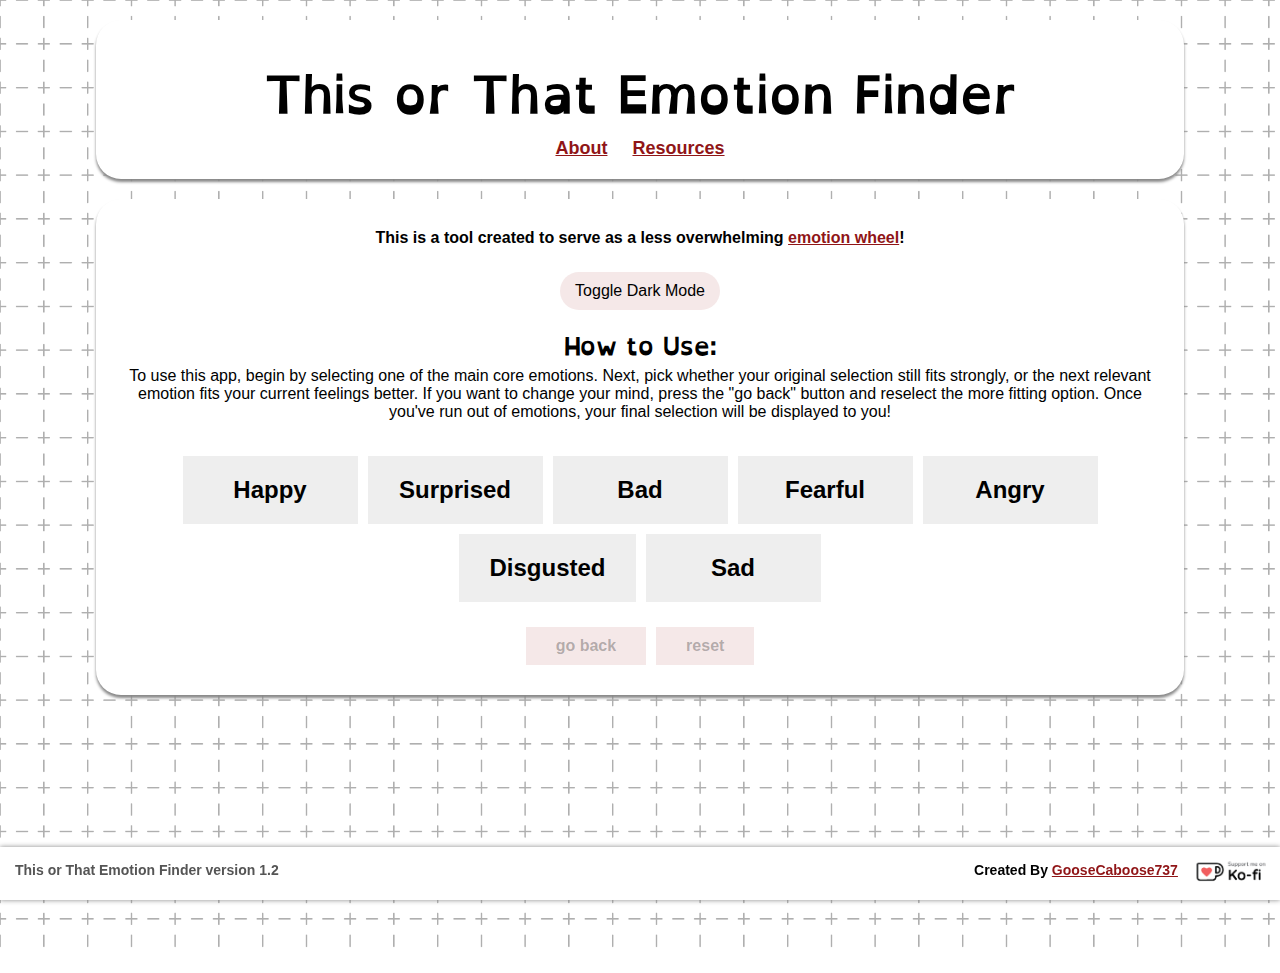
<file: index.html>
<!DOCTYPE html>
<html lang="en">

<head>
    <title>This or That Emotion Finder</title>
    <meta name='viewport' content='width=device-width, initial-scale=1'>
    <script type="module" src='./js/emotionButtons.js'></script>
    <script type="module" src='./js/darkModeButton.js'></script>
    <link rel="stylesheet" href="./styles.css">
</head>
<main>

    <body class="lightMode">
        <div class="backgroundPattern" id="backgroundPatternJS"></div>
        <div class="bodyDiv headingNav" role="navigation">
            <h1>This or That Emotion Finder</h1>
            <nav class="pageNav">
                <ul>
                    <li><a href="./internal pages/about.html">About</a></li>
                    <li><a href="./internal pages/resources.html">Resources</a></li>
                </ul>
            </nav>
        </div>
        <div class="bodyDiv mainContent" role="main">
            <p style="width: 75%; margin: 0 auto 10px auto;"><b>
                    This is a tool created to serve as a less overwhelming <a
                        href="https://positivepsychology.com/emotion-wheel/">
                        emotion wheel</a>!
                </b></p>
            <button class="darkModeToggle" id="darkModeToggleJS">Toggle Dark Mode</button>
            <h2>How to Use:</h2>
            <p>To use this app, begin by selecting one of the main core emotions. Next, pick whether your original
                selection still fits strongly, or the next relevant
                emotion fits your current feelings better. If you want to change your mind, press the "go back" button
                and
                reselect
                the more fitting option. Once you've run out of emotions, your final selection will be displayed
                to you!
            </p>
            <div>
                <!-- this is populated in js :) -->
                <div class="emotionSelector" id="emotionSelector"></div>
                <div class="foundEmotionDisplay" id="foundEmotionDisplay"></div>
            </div>
        </div>

</main>
<footer>
    <span class="leftFooter">
        <p>This or That Emotion Finder version 1.2</p>
    </span>
    <span class="rightFooter">
        <p>Created By <a href="https://lukas-stop.github.io/thegoosezone/">GooseCaboose737</a>
            &nbsp;</p>
        <a href='https://ko-fi.com/B0B812UNM' target='_blank'><img src='./assets/kofi_s_tag_white.webp' height="30px" ;
                alt='Buy Me a Coffee at ko-fi.com' /></a>
    </span>
</footer>
</body>

</html>
</file>
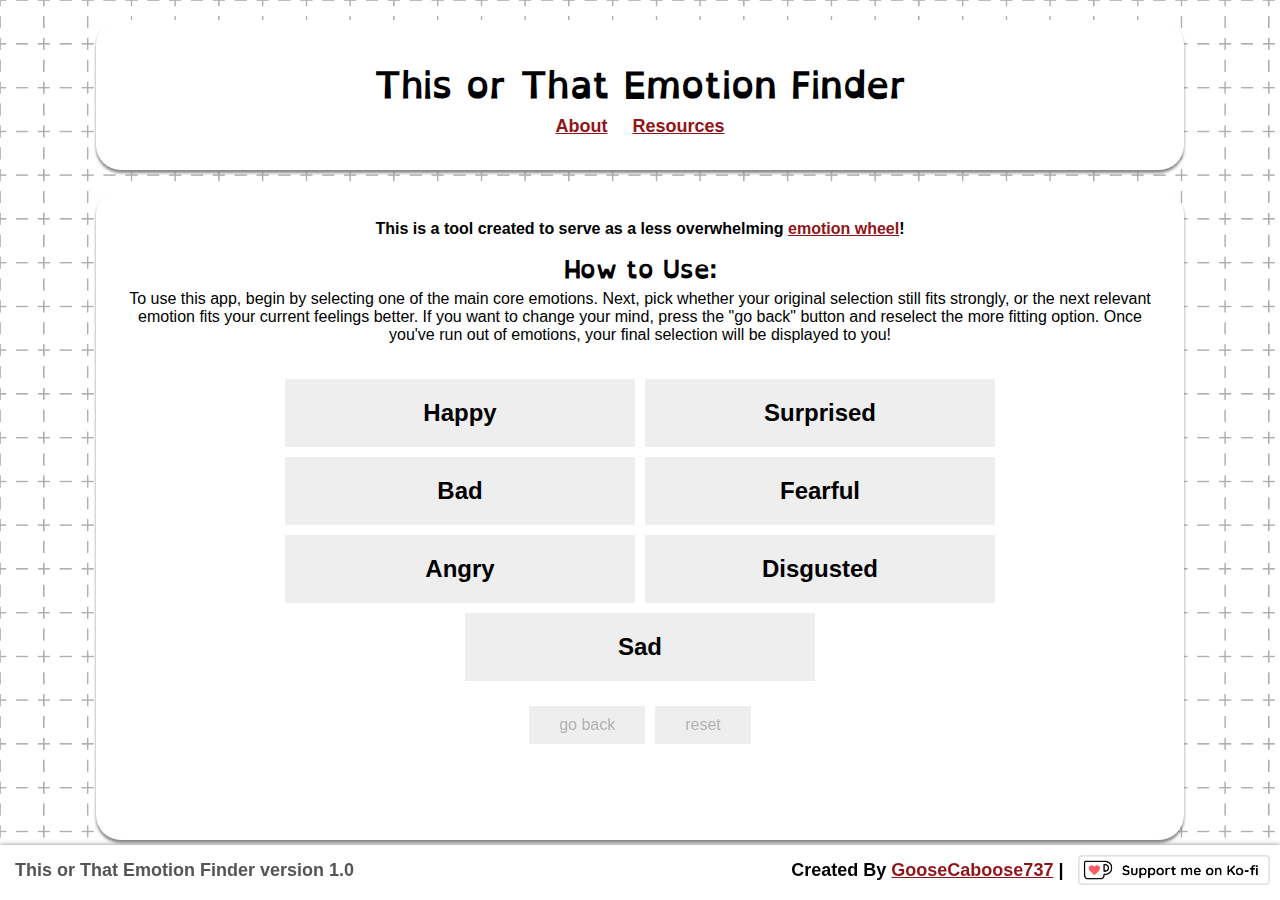
<file: ToTEF/index.html>
<!DOCTYPE html>
<html lang="en">

<head>
    <title>This or That Emotion Finder</title>
    <meta name='viewport' content='width=device-width, initial-scale=1'>
    <script type="module" src='./js/emotionButtons.js'></script>
    <link rel="stylesheet" href="./styles.css">
</head>

<body>
    <div class="backgroundPattern"></div>
    <div class="bodyDiv headingNav" role="navigation">
        <h1>This or That Emotion Finder</h1>
        <nav class="pageNav">
            <ul>
                <li><a href="./internal pages/about.html">About</a></li>
                <li><a href="./internal pages/resources.html">Resources</a></li>
            </ul>
        </nav>
    </div>
    <div class="bodyDiv mainContent" role="main">
        <p style="width: 75%; margin: 0 auto 10px auto;"><b>
                This is a tool created to serve as a less overwhelming <a
                    href="https://positivepsychology.com/emotion-wheel/">
                    emotion wheel</a>!
            </b></p>
        <h2>How to Use:</h2>
        <p>To use this app, begin by selecting one of the main core emotions. Next, pick whether your original
            selection still fits strongly, or the next relevant
            emotion fits your current feelings better. If you want to change your mind, press the "go back" button and
            reselect
            the more fitting option. Once you've run out of emotions, your final selection will be displayed
            to you!
        </p>
        <div>
            <!-- this is populated in js :) -->
            <div class="emotionSelector" id="emotionSelector"></div>
            <div class="foundEmotionDisplay" id="foundEmotionDisplay"></div>
        </div>
    </div>

    <footer>
        <span class="leftFooter">
            <p>This or That Emotion Finder version 1.0</p>
        </span>
        <span class="rightFooter">
            <p>Created By <a href="https://a-sweeter-solarsystem.tumblr.com/">GooseCaboose737</a> |
                &nbsp;</p>
            <a href='https://ko-fi.com/B0B812UNM' target='_blank'><img src='../ToTEF/assets/kofi_button_stroke.png'
                    height="30px" ; alt='Buy Me a Coffee at ko-fi.com' /></a>
        </span>
    </footer>
</body>

</html>
</file>
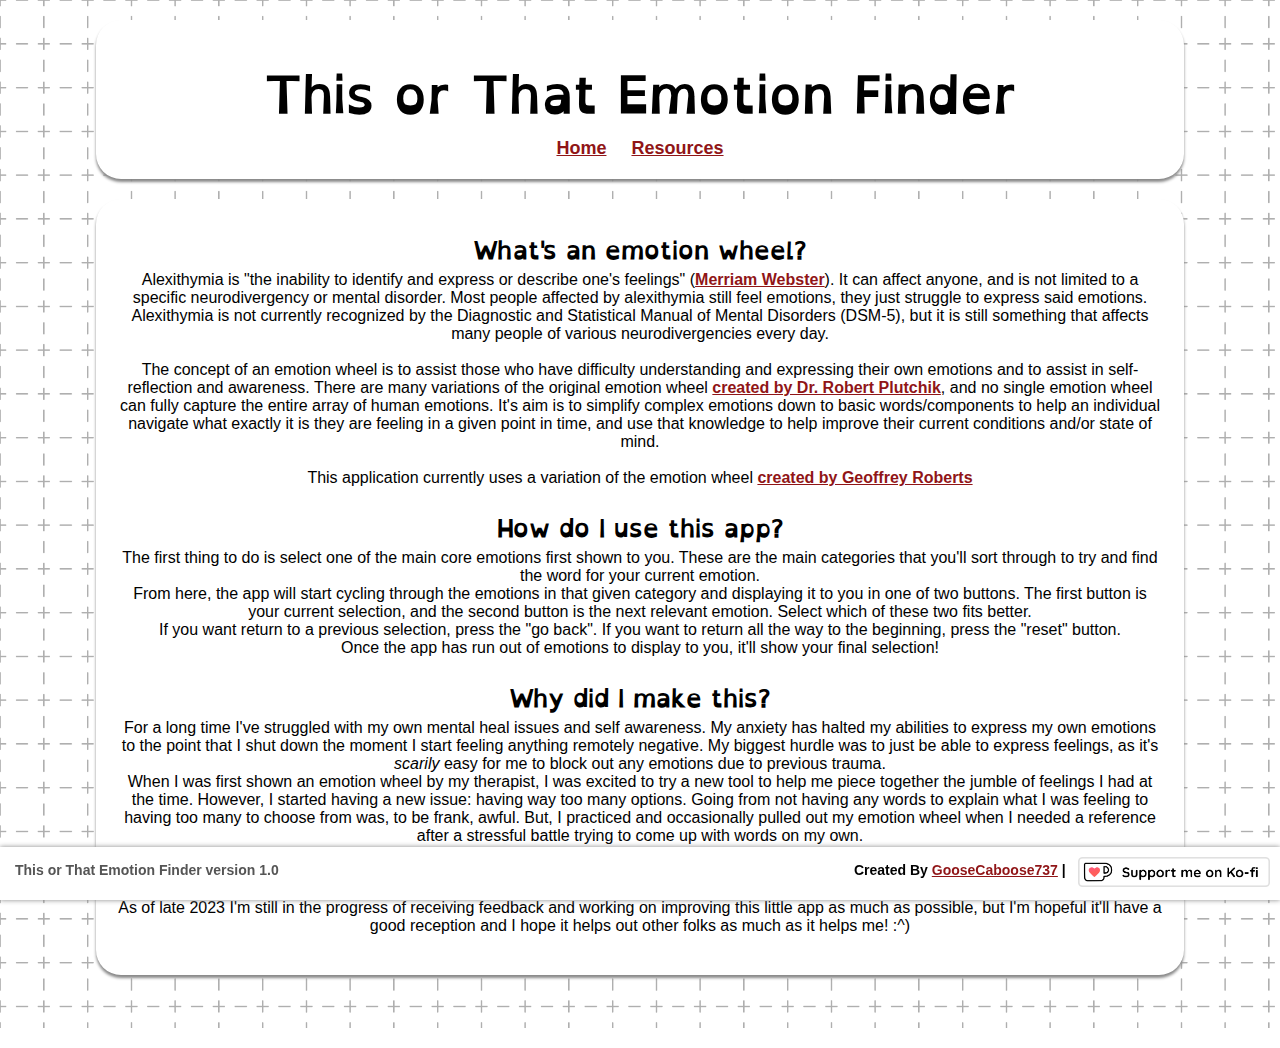
<file: internal pages/about.html>
<!DOCTYPE html>
<html lang="en">

<head>
    <meta charset="UTF-8">
    <meta name="viewport" content="width=device-width, initial-scale=1.0">
    <link rel="stylesheet" href="../styles.css">
    <title>Resources | This or That Emotion Finder </title>
</head>

<body>
    <div class="backgroundPattern"></div>
    <div class="bodyDiv headingNav" role="navigation">
        <h1>This or That Emotion Finder</h1>
        <nav class="pageNav">
            <ul>
                <li><a href="../index.html">Home</a></li>
                <li><a href="./resources.html">Resources</a></li>
            </ul>
        </nav>
    </div>
    <div class="bodyDiv mainContent" role="main">
        <h2>What's an emotion wheel?</h2>
        <p>Alexithymia is "the inability to identify and express or describe one's
            feelings"
            (<a href="https://www.merriam-webster.com/medical/alexithymia">Merriam Webster</a>). It can affect anyone,
            and is not limited to a specific neurodivergency or mental disorder. Most people affected by alexithymia
            still feel
            emotions, they just struggle to express said emotions. Alexithymia is not currently recognized by the
            Diagnostic and Statistical Manual of Mental Disorders (DSM-5), but it is still something that affects many
            people of various neurodivergencies every day.<br><br>The concept of an emotion wheel is to assist those who
            have difficulty understanding and expressing their own
            emotions and to assist in self-reflection and awareness. There are many variations of the original emotion
            wheel <a href="https://www.americanscientist.org/article/the-nature-of-emotions">created by Dr. Robert
                Plutchik</a>, and no single
            emotion wheel can fully capture the entire array of
            human emotions. It's aim is to simplify complex emotions down to basic words/components to help an
            individual navigate what exactly it is they are feeling in a given point in time, and use that knowledge to
            help improve their current conditions and/or state of mind.<br><br>
            This application currently uses a variation of the emotion wheel <a href="https://imgur.com/tCWChf6">created
                by
                Geoffrey Roberts</a></p>

        <h2>How do I use this app?</h2>
        <p>The first thing to do is select one of the main core emotions first shown to
            you. These are the main
            categories that you'll sort through to try and find the word for your current emotion. <br>
            From here, the app will start cycling through the emotions in that given category and displaying it to you
            in one of two buttons. The first button is your current selection, and the second button is the next
            relevant emotion. Select which of these two fits better. <br>
            If you want return to a previous selection, press
            the "go back". If you want to return all the way to the beginning, press the "reset" button.<br>
            Once the app has run out of emotions to display to you, it'll show your final selection!</p>
        <h2>Why did I make this?</h2>
        <p>For a long time I've struggled with my own mental heal issues and self awareness. My anxiety has halted my
            abilities to express my own emotions to the point that I shut down the moment I start feeling anything
            remotely negative.
            My biggest hurdle was to just be able to express feelings, as it's <i>scarily</i> easy for me to block out
            any emotions due to previous trauma.<br>
            When I was first shown an emotion wheel by my therapist, I was excited to try a new tool to help me piece
            together the jumble of feelings I had at the time. However, I started having a new issue: having way too
            many options. Going from not having any words to explain what I was feeling to having too many to choose
            from was, to be frank, awful. But, I practiced and occasionally pulled out my emotion wheel when I needed a
            reference after a stressful battle trying to come up with words on my own. <br>
            Fast forward to this year, where I was looking for a pet project to work on in-between jobs and had an idea
            to simplify an emotion wheel down to its bare components. Show two emotions at a time. Don't worry about how
            well the colors fit, if there's multiple emotions, if one category fits more, etc etc. Just "this or
            that".<br>
            As of late 2023 I'm still in the progress of receiving feedback and working on improving this little app as
            much as possible, but I'm hopeful it'll have a good reception and I hope it helps out other folks as much as
            it helps me! :^)
        </p>
    </div>
    <footer>
        <span class="leftFooter">
            <p>This or That Emotion Finder version 1.0</p>
        </span>
        <span class="rightFooter">
            <p>Created By <a href="https://a-sweeter-solarsystem.tumblr.com/">GooseCaboose737</a> |
                &nbsp;</p>
            <a href='https://ko-fi.com/B0B812UNM' target='_blank'><img src='../assets/kofi_button_stroke.png'
                    height="30px" ; alt='Buy Me a Coffee at ko-fi.com' /></a>
        </span>
    </footer>
</body>

</html>
</file>
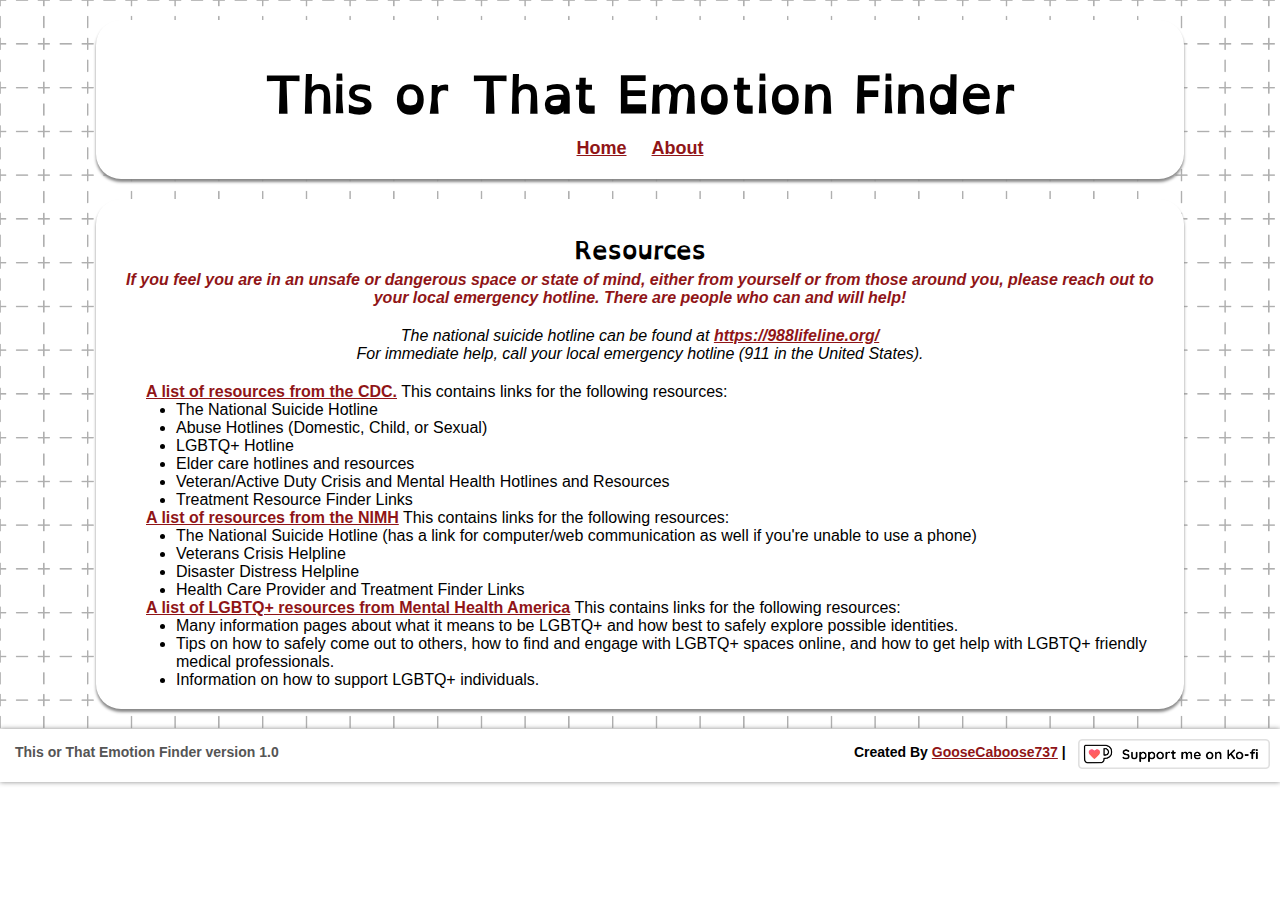
<file: internal pages/resources.html>
<!DOCTYPE html>
<html lang="en">

<head>
    <meta charset="UTF-8">
    <meta name="viewport" content="width=device-width, initial-scale=1.0">
    <link rel="stylesheet" href="../styles.css">
    <title>Resources | This or That Emotion Finder</title>
</head>

<body>
    <div class="backgroundPattern"></div>
    <div class="bodyDiv headingNav" role="navigation">
        <h1>This or That Emotion Finder</h1>
        <nav class="pageNav">
            <ul>
                <li><a href="../index.html">Home</a></li>
                <li><a href="./about.html">About</a></li>
            </ul>
        </nav>
    </div>
    <div class="bodyDiv mainContent" style="overflow: hidden;" role="main">
        <h2>Resources</h2>

        <p class="resourceASAPHelpTxt">If you feel you are in an unsafe or dangerous space or state of mind, either
            from yourself or from those
            around you, please reach out to your local emergency hotline. There are people who can and will
            help!<br></p>
        <p style="font-style: italic;">
            The national suicide hotline can be found at <a
                href="https://988lifeline.org/">https://988lifeline.org/</a><br>
            For immediate help, call your local emergency hotline (911 in the United States).
        </p>
        <div class="resourceLinksContainer">
            <ul>
                <li><a href="https://www.cdc.gov/mentalhealth/tools-resources/index.htm">A list of resources from the
                        CDC.</a> This contains links for the following resources:<ul>
                        <li>The National Suicide Hotline</li>
                        <li>Abuse Hotlines (Domestic, Child, or Sexual)</li>
                        <li>LGBTQ+ Hotline</li>
                        <li>Elder care hotlines and resources</li>
                        <li>Veteran/Active Duty Crisis and Mental Health Hotlines and Resources</li>
                        <li>Treatment Resource Finder Links</li>
                    </ul>
                </li>
                <li><a href="https://www.nimh.nih.gov/health/find-help">A list of resources from the NIMH</a> This
                    contains links for the following resources:
                    <ul>
                        <li>The National Suicide Hotline (has a link for computer/web communication as well if you're
                            unable to use a phone)</li>
                        <li>Veterans Crisis Helpline</li>
                        <li>Disaster Distress Helpline</li>
                        <li>Health Care Provider and Treatment Finder Links</li>
                    </ul>
                </li>
                <li><a href="https://mhanational.org/lgbtq">A list of LGBTQ+ resources from Mental Health America</a>
                    This
                    contains links for the following resources:
                    <ul>
                        <li>Many information pages about what it means to be LGBTQ+ and how best to safely explore
                            possible identities.</li>
                        <li>Tips on how to safely come out to others, how to find and engage with LGBTQ+ spaces online,
                            and how to get help with LGBTQ+ friendly medical professionals.</li>
                        <li>Information on how to support LGBTQ+ individuals.</li>
                    </ul>
                </li>
            </ul>
        </div>
    </div>
    <footer>
        <span class="leftFooter">
            <p>This or That Emotion Finder version 1.0</p>
        </span>
        <span class="rightFooter">
            <p>Created By <a href="https://a-sweeter-solarsystem.tumblr.com/">GooseCaboose737</a> |
                &nbsp;</p>
            <a href='https://ko-fi.com/B0B812UNM' target='_blank'><img src='../assets/kofi_button_stroke.png'
                    height="30px" ; alt='Buy Me a Coffee at ko-fi.com' /></a>
        </span>
    </footer>

</body>

</html>
</file>
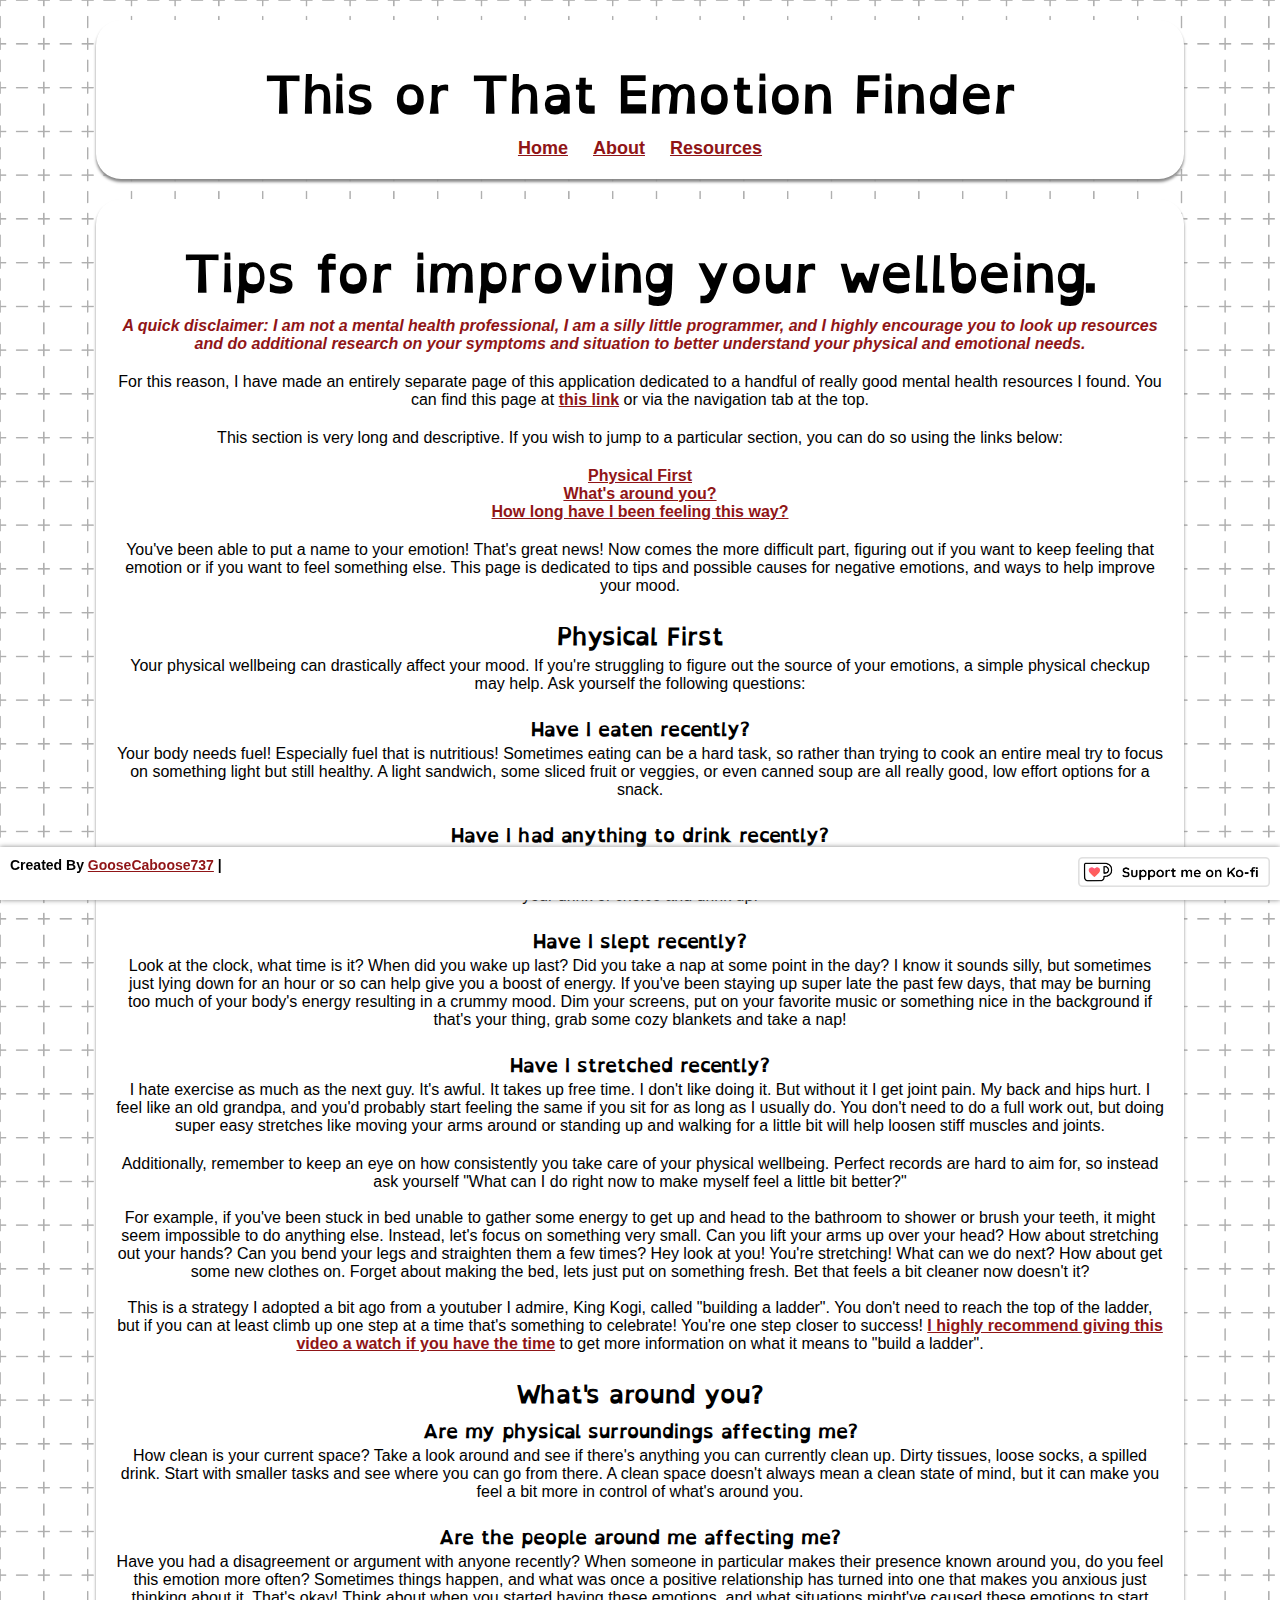
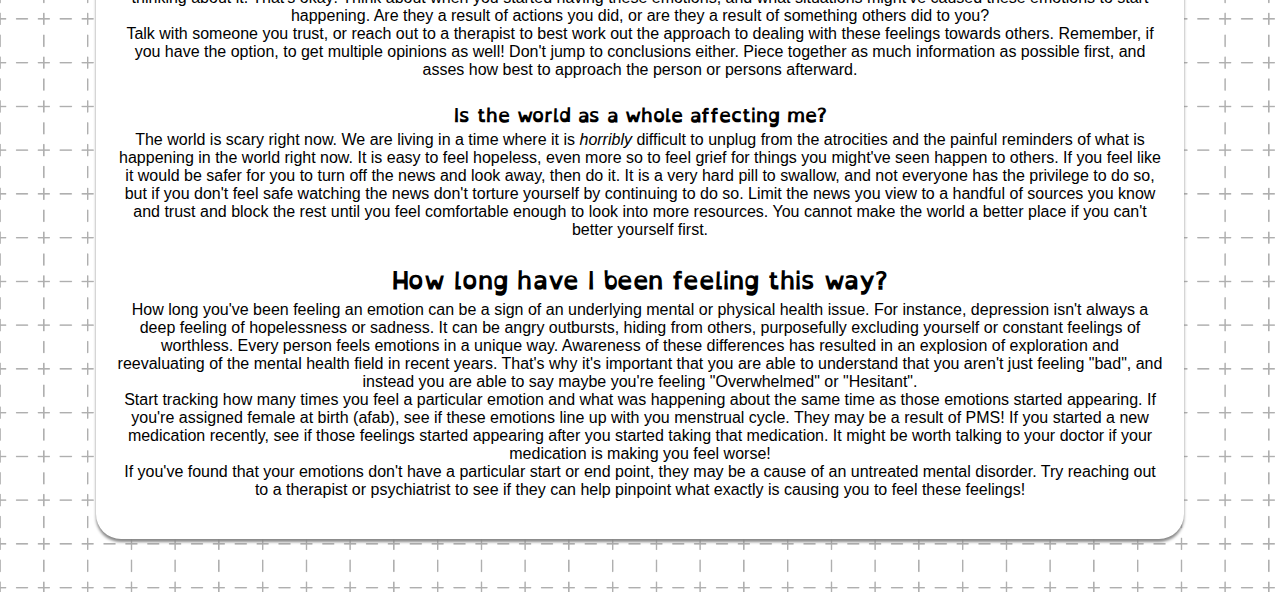
<file: internal pages/wellbeing-tips.html>
<!DOCTYPE html>
<html lang="en">

<head>
    <meta charset="UTF-8">
    <meta name="viewport" content="width=device-width, initial-scale=1.0">
    <link rel="stylesheet" href="../styles.css">
    <title>Wellbeing Tips | This or That Emotion Finder</title>

    <script type="text/javascript">
        /* TODO: when implement officially remove this alert */
        alert("Hey!  You're not supposed to be here!  This page is a work in progress and is currently undergoing research to ensure I'm providing the correct advice.  For now, check out the resources page for helpful tips and resources from professionals!")
    </script>
</head>

<body>
    <div class="backgroundPattern"></div>
    <div class="bodyDiv headingNav" role="navigation">
        <h1>This or That Emotion Finder</h1>
        <nav class="pageNav">
            <ul>
                <li><a href="../index.html">Home</a></li>
                <li><a href="./about.html">About</a></li>
                <li><a href="./resources.html">Resources</a></li>
            </ul>
        </nav>
    </div>
    <div class="bodyDiv mainContent" role="main">
        <h1>Tips for improving your wellbeing.</h1>

        <p class="resourceASAPHelpTxt">A quick disclaimer: I am not a mental health professional, I am a silly little
            programmer, and I
            <i>highly</i>
            encourage you to look up resources and do additional research on your symptoms and situation to better
            understand
            your physical and emotional needs.
        </p>
        <p>For this reason, I have made an entirely separate page of this
            application
            dedicated to a handful of really good mental health resources I found. You can find this page at
            <a href="./resources.html">this link</a>
            or via the navigation tab at the top.<br>
        </p>

        <p>This section is very long and descriptive. If you wish to jump to a particular section, you can do so using
            the
            links below:
        <nav class="innerNav">
            <ul>
                <li><a href="#PhysicalFirst">Physical First</a></li>
                <li><a href="#WhatsAroundYou">What's around you?</a></li>
                <li><a href="#HowLongHaveI">How long have I been feeling this way?</a></li>
            </ul>
        </nav>
        </p>

        <p>You've been able to put a name to your emotion! That's great news! Now comes the more difficult part,
            figuring
            out if you want to keep feeling that emotion or if you want to feel something else. This page is dedicated
            to
            tips and possible causes for negative emotions, and ways to help improve your mood.</p>

        <h2 id="PhysicalFirst">Physical First</h2>
        <p>Your physical wellbeing can drastically affect your mood. If you're struggling to figure out the source of
            your
            emotions, a simple physical checkup may help. Ask yourself the following questions:</p>
        <ul class="wellBeingH3Section">
            <li>
                <h3>Have I eaten recently?</h3>
                <p>Your body needs fuel! Especially fuel that is nutritious! Sometimes eating can be a hard task, so
                    rather
                    than trying to cook an entire meal try to focus on something light but still healthy. A light
                    sandwich,
                    some
                    sliced fruit or veggies, or even canned soup are all really good, low effort options for a snack.
                </p>
            </li>
            <li>
                <h3>Have I had anything to drink recently?</h3>
                <p>Water is just as important as food. If you've been crying, you've likely just spent a lot of your
                    body's
                    water. Even though hydration can come from multiple sources, you should still try to balance out
                    sugary and energizing drinks and more natural ones such as water or juice. Get a nice cup of your
                    drink of choice and drink up.</p>
            </li>
            <li>
                <h3>Have I slept recently?</h3>
                <p>Look at the clock, what time is it? When did you wake up last? Did you take a nap at some point in
                    the
                    day? I
                    know it sounds silly, but sometimes just lying down for an hour or so can help give you a boost of
                    energy. If you've been staying up super late the past few days, that may be burning too much of your
                    body's energy resulting in a crummy mood. Dim your screens, put on your favorite music or something
                    nice
                    in the background if that's your thing, grab some cozy blankets and take a nap!</p>
            </li>
            <li>
                <h3>Have I stretched recently?</h3>
                <p>I hate exercise as much as the next guy. It's awful. It takes up free time. I don't like doing it.
                    But
                    without it I get joint pain. My back and hips hurt. I feel like an old grandpa, and you'd probably
                    start
                    feeling the same if you sit for as long as I usually do. You don't need to do a full work out, but
                    doing
                    super easy stretches like moving your arms around or standing up and walking for a little bit will
                    help
                    loosen stiff muscles and joints.</p>
            </li>
        </ul>
        <p>Additionally, remember to keep an eye on how consistently you take care of your physical wellbeing. Perfect
            records are hard to aim for, so instead ask yourself "What can I do right now to make myself feel a little
            bit
            better?"<br><br>
            For example, if you've been stuck in bed unable to gather some energy to get up and head to the bathroom to
            shower or brush your teeth, it might seem impossible to do anything else. Instead, let's focus on something
            very
            small. Can you lift your arms up over your head? How about stretching out your hands? Can you bend your legs
            and
            straighten them a few times? Hey look at you! You're stretching! What can we do next? How about get some new
            clothes on. Forget about making the bed, lets just put on something fresh. Bet that feels a bit cleaner now
            doesn't it?<br><br>
            This is a strategy I adopted a bit ago from a youtuber I admire, King Kogi, called "building a ladder". You
            don't need to reach the top of the ladder, but if you can at least climb up one step at a time that's
            something
            to celebrate! You're one step closer to success! <a
                href="https://www.youtube.com/watch?app=desktop&v=OSV27weHDC0">I highly recommend giving this video a
                watch
                if you have the time</a> to get more information on what it means to "build a ladder".</p>
        <h2 id="WhatsAroundYou">What's around you?</h2>
        <h3>Are my physical surroundings affecting me?</h3>
        <p>How clean is your current space? Take a look around and see if there's anything you can currently clean up.
            Dirty
            tissues, loose socks, a spilled drink. Start with smaller tasks and see where you can go from there. A clean
            space doesn't always mean a clean state of mind, but it can make you feel a bit more in control of what's
            around
            you.</p>
        <h3>Are the people around me affecting me?</h3>
        <p>Have you had a disagreement or argument with anyone recently? When someone in particular makes their presence
            known around you, do you feel this emotion more often? Sometimes things happen, and what was once a positive
            relationship has turned into one that makes you anxious just thinking about it. That's okay! Think about
            when
            you started having these emotions, and what situations might've caused these emotions to start happening.
            Are
            they a result of actions you did, or are they a result of something others did to you?
            <br>Talk with someone you trust, or reach out to a therapist to best work out the approach to dealing with
            these feelings
            towards others. Remember, if you have the option, to get multiple opinions as well! Don't jump to
            conclusions
            either. Piece together as much information as possible first, and asses how best to approach the person or
            persons afterward.
        </p>
        <h3>Is the world as a whole affecting me?</h3>
        <p>The world is scary right now. We are living in a time where it is <i>horribly</i> difficult to unplug from
            the
            atrocities and the painful reminders of what is happening in the world right now. It is easy to feel
            hopeless,
            even more so to feel grief for things you might've seen happen to others. If you feel like it would be safer
            for
            you to turn off the news and look away, then do it. It is a very hard pill to swallow, and not everyone has
            the
            privilege to do so, but if you don't feel safe watching the news don't torture yourself by continuing to do
            so.
            Limit the news you view to a handful of sources you know and trust and block the rest until you feel
            comfortable
            enough to look into more resources. You cannot make the world a better place if you can't better yourself
            first.
        </p>

        <h2 id="HowLongHaveI">How long have I been feeling this way?</h2>
        <p>How long you've been feeling an emotion can be a sign of an underlying mental or physical health issue. For
            instance, depression isn't always a deep feeling of hopelessness or sadness. It can be angry outbursts,
            hiding
            from others, purposefully excluding yourself or constant feelings of worthless. Every person feels emotions
            in a
            unique way. Awareness of these differences has resulted in an explosion of exploration and reevaluating of
            the
            mental health field in recent years. That's why it's important that you are able to understand that you
            aren't
            just feeling "bad", and instead you are able to say maybe you're feeling "Overwhelmed" or "Hesitant".<br>
            Start tracking how many times you feel a particular emotion and what was happening about the same time as
            those
            emotions started appearing. If you're assigned female at birth (afab), see if these emotions line up with
            you
            menstrual cycle. They may be a result of PMS! If you started a new medication recently, see if those
            feelings
            started appearing after you started taking that medication. It might be worth talking to your doctor if your
            medication is making you feel worse!<br>
            If you've found that your emotions don't have a particular start or end point, they may be a cause of an
            untreated mental disorder. Try reaching out to a therapist or psychiatrist to see if they can help pinpoint
            what
            exactly is causing you to feel these feelings!</p>
    </div>
    <footer>
        <p>Created By <a href="https://a-sweeter-solarsystem.tumblr.com/">GooseCaboose737</a> | &nbsp;</p>
        <a href='https://ko-fi.com/B0B812UNM' target='_blank'><img src='../assets/kofi_button_stroke.png' height="30px"
                ; alt='Buy Me a Coffee at ko-fi.com' /></a>
    </footer>
</body>

</html>
</file>
<file: styles.css>
/* Light/Dark modes */

/* redundant classes used for toggle - TODO: find a cleaner way around this? */
.lightMode {
    --bodyBackground: #fff;
    --btnBackground: #eeeeee;
    --navBtnBackground: #f5e8e8;
    --boxShadow: #888;
    --mainText: #000;
    --linkTxt: #901517;
    --footerTxt: #555;
    --linkTxtHover: #5A0D0F;
    --btnBackgroundHover: #cccccc;    
    --navBtnBackgroundHover: #eed1d1;
}

.darkMode {
    --bodyBackground: #181717;
    --btnBackground: #c9c6c6;
    --navBtnBackground: #f5e8e8;
    --boxShadow: #000000;
    --mainText: #fff;
    --linkTxt: #DFAEA9;
    --footerTxt: #aaa;
    --linkTxtHover: #D39892;
    --btnBackgroundHover: #9C9C9C;    
    --navBtnBackgroundHover: #eed1d1;
}

/* Automatically adjust to user settings */
@media (prefers-color-scheme: dark) {
    body {    
        --bodyBackground: #181717;
        --btnBackground: #c9c6c6;
        --navBtnBackground: #f5e8e8;
        --boxShadow: #000000;
        --mainText: #fff;
        --linkTxt: #DFAEA9;
        --footerTxt: #aaa;
        --linkTxtHover: #D39892;
        --btnBackgroundHover: #9C9C9C;    
        --navBtnBackgroundHover: #eed1d1;
    }

    .backgroundPattern {        
        filter: invert(95%);
    }
    
}
@media (prefers-color-scheme: light) {    
    body {    
        --bodyBackground: #fff;
        --btnBackground: #eeeeee;
        --navBtnBackground: #f5e8e8;
        --boxShadow: #888;
        --mainText: #000;
        --linkTxt: #901517;
        --footerTxt: #555;
        --linkTxtHover: #5A0D0F;
        --btnBackgroundHover: #cccccc;    
        --navBtnBackgroundHover: #eed1d1;
    }
    .backgroundPattern {        
        filter: invert(0%);
    }
  }

/*-----*/

@font-face {
    font-family: "OpenDyslexic";
    src: url("./assets/OpenDyslexic/OpenDyslexic-Regular.otf");
}

* {
    margin: 0;
    padding: 0;
    box-sizing: border-box;
}

html,
body {
    font-size: 18px;
    font-family: Arial, Helvetica, sans-serif;
    color: var(--mainText);
    position: relative;   
}

/* this keeps the footer from freaking tf out please dont remove thank*/
main {
    min-height: 100vh;
}

h1, h2, h3, h4 {
    font-family: "OpenDyslexic", Arial, Helvetica, sans-serif;
}

h1 {
    font-size: calc(12px + 3vw);
}

a {
    color: var(--linkTxt);
    font-weight: 600;
}
a:hover, a:focus-visible {
    color: var(--linkTxtHover);
}

.backgroundPattern {
    background-image:  url("./assets/grid\ background\ texture.png");
    background-color: var(--bodyBackground);
    opacity: 1;
    background-repeat: repeat;    
    background-size: 175px 175px;
    background-position: 0 0,40px 40px;
    margin-top: -20px;
    padding: 0;
    z-index: -2;
    width: 100%;
    height: 100%;
    position: absolute;
}

.bodyDiv {
    display: block;
    width: 85%;
    background-color: var(--bodyBackground);
    text-align: center;
    justify-content: center;
    align-items: center;
    margin: 20px auto;
    padding: 30px 20px 20px 20px;
    border-radius: 25px;    
    box-shadow: 0 3px 3px var(--boxShadow);
    height: auto;
    
}
.headingNav {    
    display: flex;
    flex-direction: column;
}
.mainContent {
    font-size: 16px;
}
.mainContent p {
    margin-bottom: 20px;
}

.resourceASAPHelpTxt {
    color: var(--linkTxt);
    font-weight: 600;
    font-style: italic;
    margin-bottom: 20px;
}

.wellBeingH3Section {
    list-style-type: none;

}


/* Nav Styling*/

.pageNav li {
    display: inline;
    padding: 0 10px;
}

.innerNav {
    margin: 20px auto;
}
.innerNav li {    
    list-style-type: none;
}

/* Emotion Selector Styling */ 

.emotionSelector {
    width: 100%;
    justify-content: center;
    align-items: center;
    margin: 30px auto 10px;
}

.initialEmotionButton {
    border: none;
    padding: 20px 30px;
    margin: 10px;
    text-align: center;
    background-color: var(--btnBackground);
    min-width: 175px;
    margin: 5px 5px;    
    font-size: 24px;
    font-family: Arial, Helvetica, sans-serif;
    font-weight: bold;
}

.initialEmotionButton:hover,
.initialEmotionButton:focus-visible {
    background-color: var(--btnBackgroundHover);
    cursor: pointer;
}

.emotionButton {
    border: none;
    padding: 20px 40px;
    margin: 10px;
    font-size: 36px;
    text-align: center;
    width: 250px;
    background-color: var(--btnBackground);
}

.emotionButton:hover,
.emotionButton:focus-visible {
    background-color: var(--btnBackgroundHover);
    cursor: pointer;
}

.goBackBtn {
    border: none;
    padding: 10px 30px;
    margin: 10px 5px;
    font-weight: 600;
    font-size: 16px;
    text-align: center;
    background-color: var(--navBtnBackground);
    grid-column: span 2;
}

.goBackBtn:hover:not([disabled]) {
    background-color: var(--navBtnBackgroundHover);
    cursor: pointer;
}

.finalEmotion {    
    display: block;
    text-align: center;    
    font-family: "OpenDyslexic", Arial, Helvetica, sans-serif;
    font-size: 24px;
    font-weight: bold;
}

.darkModeToggle {
    margin: 15px 0;
    font-size: 16px;
    padding: 10px 15px;  
    border: none; 
    border-radius: 50px;
    background-color: var(--navBtnBackground);}
.darkModeToggle:hover, .darkModeToggle:focus {
    background-color: var(--navBtnBackgroundHover);
    cursor: pointer;
}

/* Resource Page Styling */

.resourceLinksContainer {
    text-align: left;
}

.resourceLinksContainer ul {
    list-style-type: none;
    margin-left: 30px;
}

.resourceLinksContainer ul li ul {
    margin-left: 30px;
    list-style-type: disc;
}



/* Footer styling */
/* TODO (?) - return footer stickyness so it stays at bottom but doesn't overlap content */
footer {
    width: 100%;
    box-shadow: 0 0 5px var(--boxShadow);
    background-color: var(--bodyBackground);  
    padding: 7px 20px 5px 0px;   
    display: flex;      
    position: sticky; 
    bottom: 0;
    justify-content: space-between;
    padding: 10px;
    font-size: 12px;
    font-weight: 600;   
    vertical-align: center;    
    font-size: 14px;
}

.leftFooter {    
    padding: 5px;
    color: var(--footerTxt);
}
.rightFooter {
    display: flex;
}

.rightFooter p {
    padding: 5px;
}

/* Media Queries --------------------------- */
/* 
SCREEN DIVISIONS (when width < this)
xs- 218
sm- 360
md- 768
lg- 1024
*/

/* XS - watches */
@media screen and (max-width: 218px){
    .pageNav {
        font-size: 12px;
    }
    .rightFooter {
        font-size: 0px;
    }
}


/* SM - mobile phones (iphone/android) */
@media screen and (min-width: 219px) and (max-width: 360px){
    .pageNav {
        white-space: nowrap;
        font-size: calc(12px + 0.5vw);
    }
    .rightFooter {
        font-size: 0px;
    }
}
</file>
<file: ToTEF/styles.css>
@font-face {
    font-family: "OpenDyslexic";
    src: url("./assets/OpenDyslexic/OpenDyslexic-Regular.otf");
}

* {
    margin: 0;
    padding: 0;
    box-sizing: border-box;
}

html,
body {
    font-size: 18px;
    font-family: Arial, Helvetica, sans-serif;
}

h1, h2, h3, h4 {
    font-family: "OpenDyslexic", Arial, Helvetica, sans-serif;
}

a {
    color: #901517;
    font-weight: 600;
}
a:hover, a:focus-visible {
    color: #5A0D0F;
}

.backgroundPattern {
    background-color: #ffffff;
    opacity: 1;
    background-image:  url("./assets/grid\ background\ texture.png");
    background-size: 175px 175px;
    background-position: 0 0,40px 40px;
    margin-top: -20px;
    padding: 0;
    z-index: -2;
    width: 100%;
    height: 100%;
    position: absolute;
}

.bodyDiv {
    display: block;
    width: 85%;
    background-color: white;
    text-align: center;
    justify-content: center;
    align-items: center;
    margin: 20px auto;
    padding: 30px;
    border-radius: 25px;    
    box-shadow: 0 3px 3px #888;
}
.headingNav {    
    height: 150px;
    display: flex;
    flex-direction: column;
}
.mainContent {
    height: 650px;
    font-size: 16px;
    overflow-y: scroll;
}
.mainContent p {
    margin-bottom: 20px;
}

.resourceASAPHelpTxt {
    color: #901517;
    font-weight: 600;
    font-style: italic;
    margin-bottom: 20px;
}

.wellBeingH3Section {
    list-style-type: none;

}


/* Nav Styling*/

.pageNav li {
    display: inline;
    padding: 0 10px;
}

.innerNav {
    margin: 20px auto;
}
.innerNav li {    
    list-style-type: none;
}

/* Emotion Selector Styling */ 

.emotionSelector {
    width: 100%;
    justify-content: center;
    align-items: center;
    margin: 30px auto 10px;
}

.initialEmotionButton {
    border: none;
    padding: 20px 40px;
    margin: 10px;
    text-align: center;
    background-color: #eeeeee;
    width: 350px;
    margin: 5px 5px;    
    font-size: 24px;
    font-family: Arial, Helvetica, sans-serif;
    font-weight: bold;
}

.initialEmotionButton:hover,
.initialEmotionButton:focus-visible {
    background-color: #cccccc;
    cursor: pointer;
}

.emotionButton {
    border: none;
    padding: 20px 40px;
    margin: 10px;
    font-size: 36px;
    text-align: center;
    width: 250px;
    background-color: #eeeeee;
}

.emotionButton:hover,
.emotionButton:focus-visible {
    background-color: #cccccc;
    cursor: pointer;
}

.goBackBtn {
    border: none;
    padding: 10px 30px;
    margin: 10px 5px;
    font-size: 16px;
    text-align: center;
    background-color: #eeeeee;
    grid-column: span 2;
}

.goBackBtn:hover:not([disabled]) {
    background-color: #cccccc;
    cursor: pointer;
}

.finalEmotion {    
    width: 500px;
    padding: 20px;
    margin: auto;
    font-family: "OpenDyslexic", Arial, Helvetica, sans-serif;
    font-size: 24px;
    font-weight: bold;
}

/* Resource Page Styling */

.resourceLinksContainer {
    text-align: left;
}

.resourceLinksContainer ul {
    list-style-type: none;
    margin-left: 30px;
}

.resourceLinksContainer ul li ul {
    margin-left: 30px;
    list-style-type: disc;
}



/* Footer styling */


footer {    
    position: fixed;
    bottom: 0px;
    width: 100%;
    box-shadow: 0 0 5px #888;
    background-color: white;  
    padding: 7px 20px 5px 0px;   
    display: flex;    
    justify-content: space-between;
    padding: 10px;
    font-weight: 600;     
    text-align: center;
    vertical-align: center;    
}

.leftFooter {    
    padding: 5px;
    color: #555;
}
.rightFooter {
    display: flex;
}

.rightFooter p {
    padding: 5px;
}
</file>
